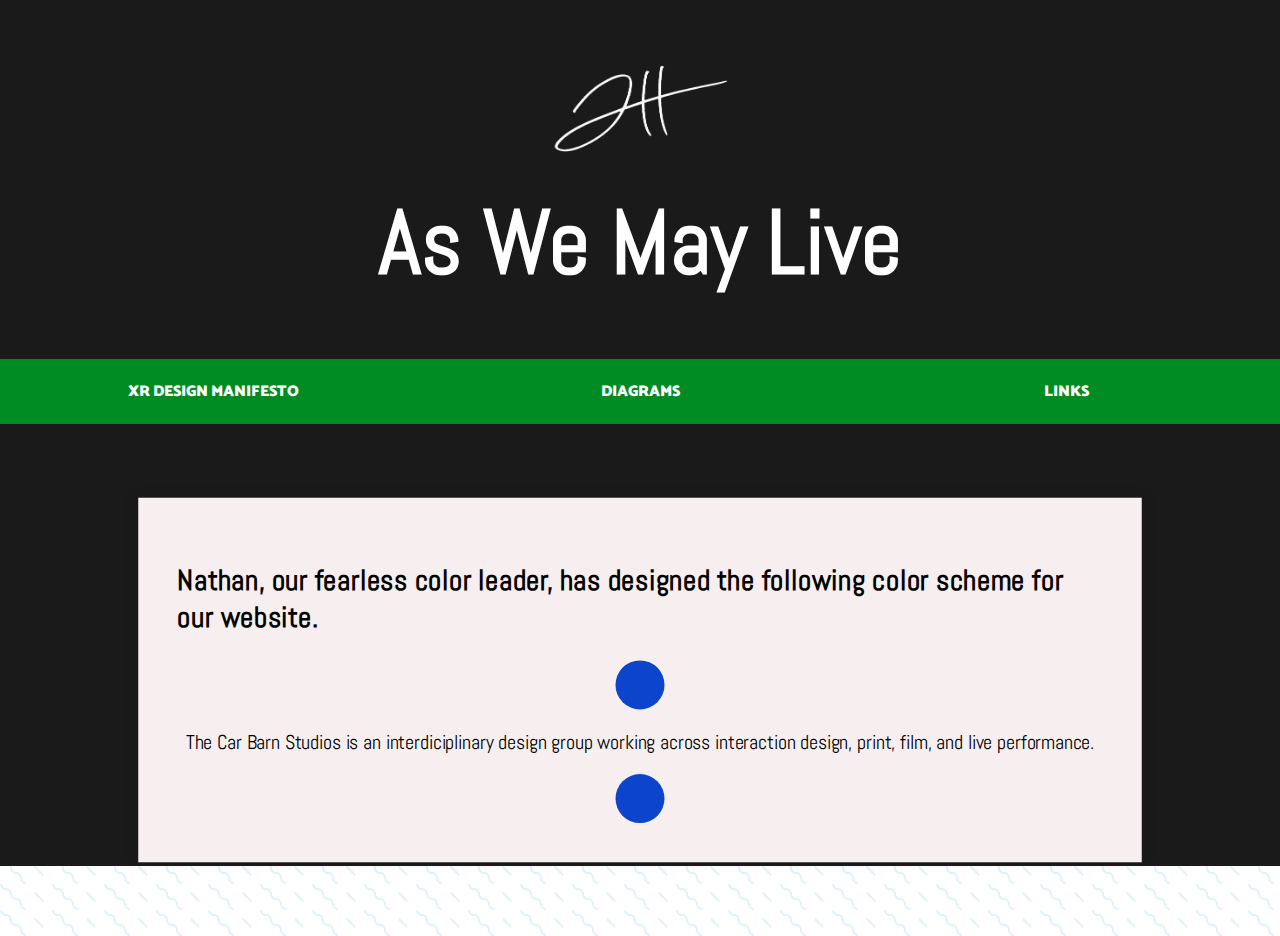
<file: index.html>
<!DOCTYPE html>
<html lang="en">
<head>
  <meta charset="UTF-8">
  <title>Car Barn Studios</title>
  <link rel="stylesheet" href="style.css">
  <link rel="shortcut icon" src="assets/jhsigfrmpaperb.png">
  <link href="https://fonts.googleapis.com/css?family=Abel" rel="stylesheet">
  <script src="https://ajax.googleapis.com/ajax/libs/jquery/3.1.0/jquery.min.js"></script>
  <link href="https://fonts.googleapis.com/css?family=Catamaran:400,900" rel="stylesheet">
  </head>


  <header>
    <h1><img src=assets/jhsigfrmpaper.png height=99px> <br/> As We May Live</h1>
    <script>
    //$( "header" ).height() = $("video").height();

    var topOfNav = $("header").height();


    function fixNav() {
      topOfNav = $("header").height();
      if (window.scrollY >= topOfNav) {
        document.body.classList.add('fixed-nav');
      } else {
        document.body.style.paddingTop = 0;
        document.body.classList.remove('fixed-nav');
      }

    }

    window.addEventListener('scroll', fixNav);

    // function reSize() {
    //   var vidhit = $("video").height()-600;
    //   $( "nav" ).css('margin-top',topOfNav-300);
    // };

    //$( "video" ).width

    //$( "header" ).height($("video").height());


    </script>
    <!-- <body onresize="reSize()"> -->

    <script>
      (function(i,s,o,g,r,a,m){i['GoogleAnalyticsObject']=r;i[r]=i[r]||function(){
      (i[r].q=i[r].q||[]).push(arguments)},i[r].l=1*new Date();a=s.createElement(o),
      m=s.getElementsByTagName(o)[0];a.async=1;a.src=g;m.parentNode.insertBefore(a,m)
      })(window,document,'script','https://www.google-analytics.com/analytics.js','ga');

      ga('create', 'UA-37481787-4', 'auto');
      ga('send', 'pageview');

    </script>


  </header>


<body>



  <nav id="main">
    <ul>
      <li class="logo"><img src="assets/jhsigfrmpaper.png" height=40px></li>
      <li><a href="index.html">XR Design Manifesto</a></li>
    <li><a href="graphics.html">Diagrams</a></li>
    <li><a href="links.html">Links</a></li>
    </ul>
  </nav>

  <div class="site-wrap">

  <h2>Nathan, our fearless color leader, has designed the following color scheme for our website.</h2>
  	<div class="colors">
  		<div id="circle" style="background:#0C45CC" ></div>
  	</div>

    <p align="center">The Car Barn Studios is an interdiciplinary design group working across interaction design, print, film, and live performance.
    </p>

    <div class="colors">
      <div id="circle" style="background:#0C45CC" ></div>
    </div>

</div>
  </body>

  </html>
</file>
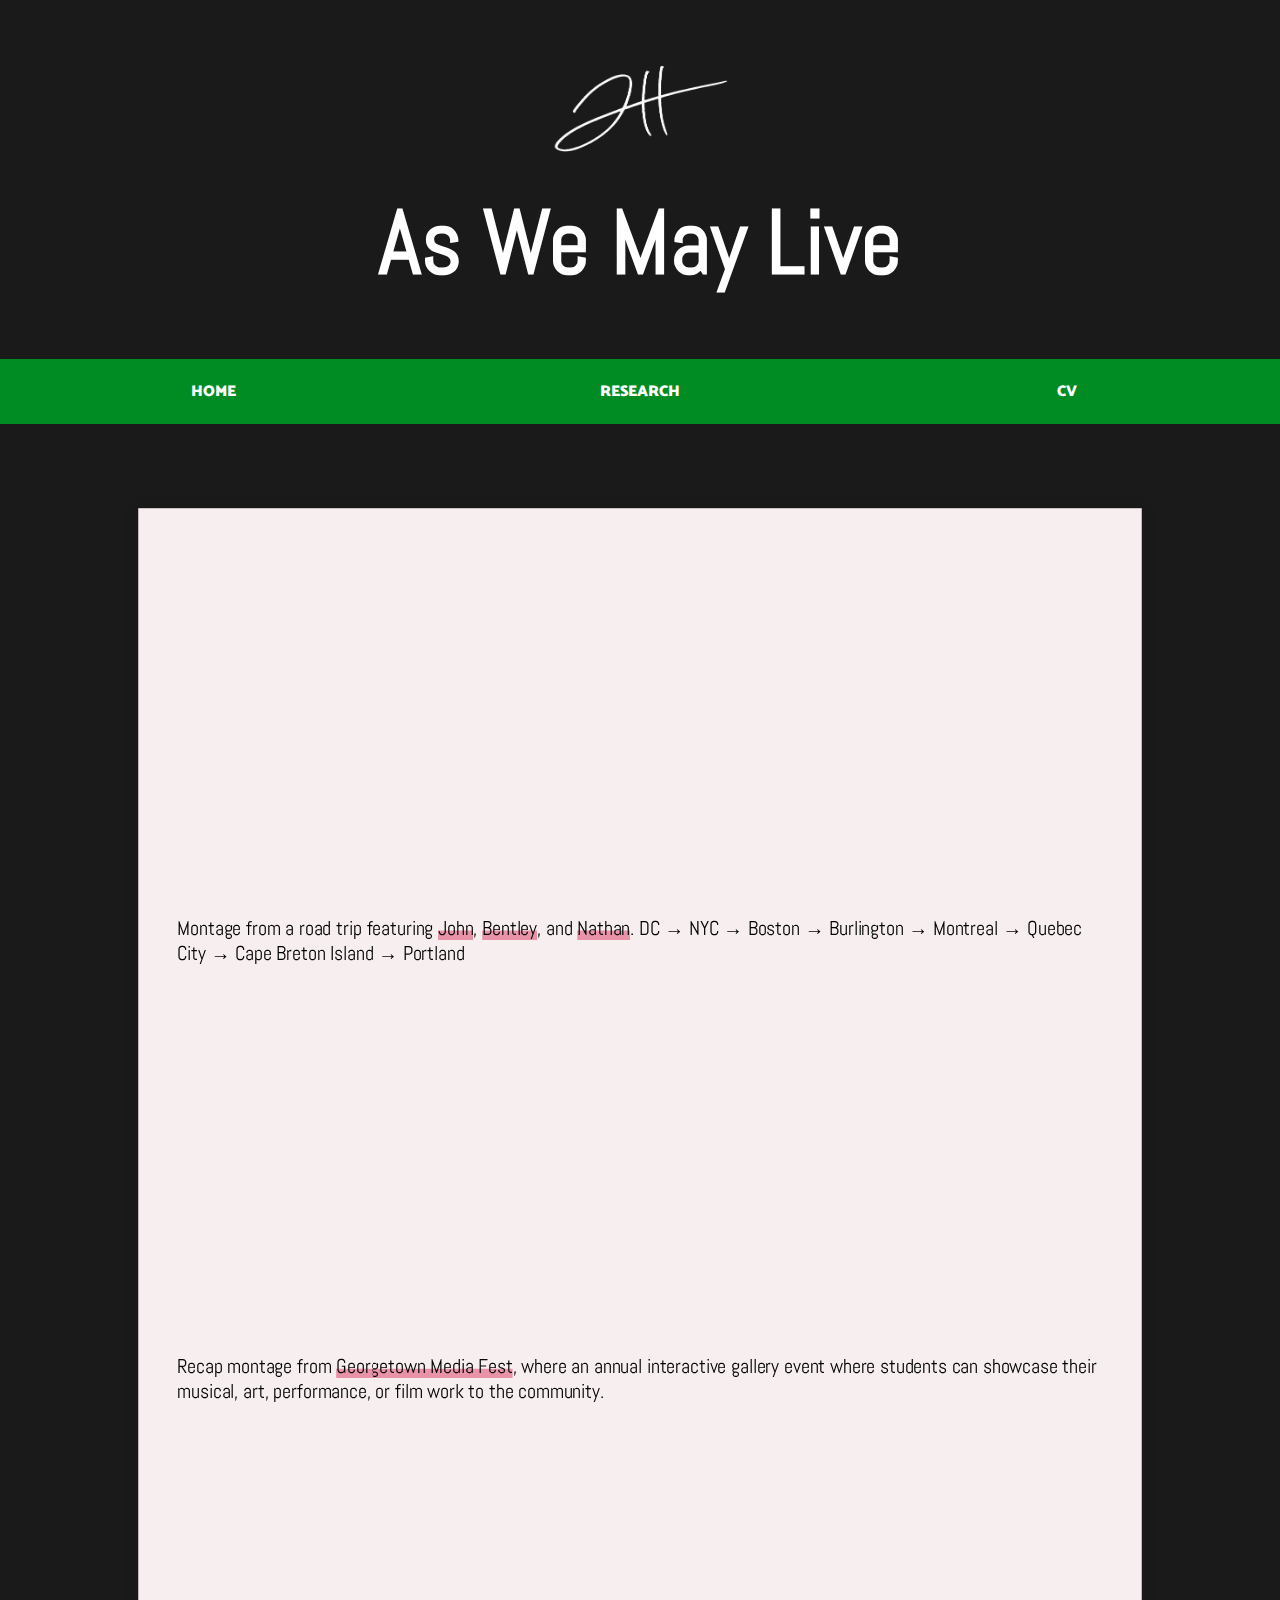
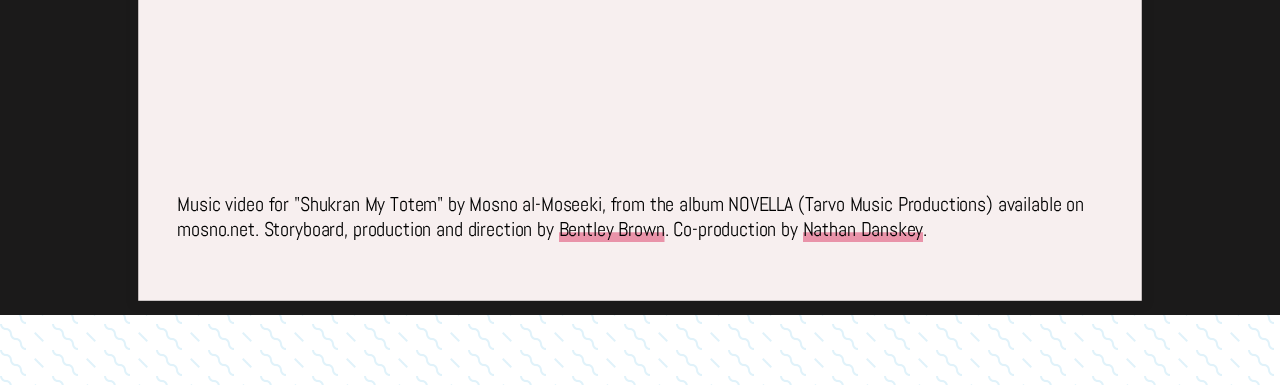
<file: art.html>
<!DOCTYPE html>
<html lang="en">
<head>
  <meta charset="UTF-8">
  <title>As We May Live With Computing</title>
  <link rel="stylesheet" href="style.css">
  <link rel="shortcut icon" href="http://i.imgur.com/TnPyadr.png" />
  <link href="https://fonts.googleapis.com/css?family=Abel" rel="stylesheet">
  <link href="https://fonts.googleapis.com/css?family=Catamaran:400,900" rel="stylesheet">

</head>
<body>

  <header>
    <h1><img src=assets/jhsigfrmpaper.png height=99px> <br/> As We May Live</h1>
  </header>

  <nav id="main">
    <ul>
      <li class="logo"><img src=assets/jhsigfrmpaper.png height=40px></li>
      <li><a href="index.html">Home</a></li>
      <li><a href="research.html">Research</a></li>
      <li><a href="papers/Davis_CV_20170416.pdf">CV</a></li>
    </ul>
  </nav>



  <div class="site-wrap">


  <iframe width="620" height="349" src="https://www.youtube.com/embed/cTjJZmHNRTE?rel=0" frameborder="0" allowfullscreen></iframe>
  <p>Montage from a road trip featuring <a href="http://www.hanacek.net" class="pdf">John</a>, <a href="https://www.instagram.com/waldbrown/" class="pdf"> Bentley</a>, and <a href="http://www.danskey.com" class="pdf"> Nathan</a>. DC &rarr; NYC &rarr; Boston &rarr; Burlington &rarr; Montreal &rarr; Quebec City &rarr; Cape Breton Island &rarr; Portland</p>

  <iframe width="620" height="349" src="https://www.youtube.com/embed/yrVd8AlKUHo?rel=0" frameborder="0" allowfullscreen></iframe>
  <p>Recap montage from <a href="http://www.georgetownmediafest.com/" class="pdf">Georgetown Media Fest</a>, where an annual interactive gallery event where students can showcase their musical, art, performance, or film work to the community.</p>

  <iframe src="https://player.vimeo.com/video/131259821?color=ff0179&title=0" width="620" height="349" frameborder="0" webkitallowfullscreen mozallowfullscreen allowfullscreen></iframe>
  <p>Music video for "Shukran My Totem" by Mosno al-Moseeki, from the album NOVELLA (Tarvo Music Productions) available on mosno.net. Storyboard, production and direction by <a href="https://www.instagram.com/waldbrown/" class="pdf"> Bentley Brown</a>. Co-production by <a href="http://www.danskey.com" class="pdf"> Nathan Danskey</a>. </p>


  </div>





<script>

const nav = document.querySelector('#main');
const topOfNav = nav.offsetTop;

function fixNav() {
  if (window.scrollY >= topOfNav) {
    document.body.style.paddingTop = nav.offsetHeight + 'px';
    document.body.classList.add('fixed-nav');
  } else {
    document.body.style.paddingTop = 0;
    document.body.classList.remove('fixed-nav');
  }

}

window.addEventListener('scroll', fixNav)

</script>

<script>
  (function(i,s,o,g,r,a,m){i['GoogleAnalyticsObject']=r;i[r]=i[r]||function(){
  (i[r].q=i[r].q||[]).push(arguments)},i[r].l=1*new Date();a=s.createElement(o),
  m=s.getElementsByTagName(o)[0];a.async=1;a.src=g;m.parentNode.insertBefore(a,m)
  })(window,document,'script','https://www.google-analytics.com/analytics.js','ga');

  ga('create', 'UA-37481787-4', 'auto');
  ga('send', 'pageview');

</script>

</body>
</html>
</file>
<file: style.css>
html {
  box-sizing: border-box;
  background-image: url("data:image/svg+xml,%3Csvg width='52' height='26' viewBox='0 0 52 26' xmlns='http://www.w3.org/2000/svg'%3E%3Cg fill='none' fill-rule='evenodd'%3E%3Cg fill='%23bce3f4' fill-opacity='0.46'%3E%3Cpath d='M10 10c0-2.21-1.79-4-4-4-3.314 0-6-2.686-6-6h2c0 2.21 1.79 4 4 4 3.314 0 6 2.686 6 6 0 2.21 1.79 4 4 4 3.314 0 6 2.686 6 6 0 2.21 1.79 4 4 4v2c-3.314 0-6-2.686-6-6 0-2.21-1.79-4-4-4-3.314 0-6-2.686-6-6zm25.464-1.95l8.486 8.486-1.414 1.414-8.486-8.486 1.414-1.414z' /%3E%3C/g%3E%3C/g%3E%3C/svg%3E");
  font-family: 'Abel', sans-serif;
  font-size: 20px;
  font-weight: 200;
}
body {
max-width: 110vw;
max-height: 100%;
  margin: 0;
  /*background-image: linear-gradient(#F7EFEF, #59BF50, #1B1A1A);
  */
  background: #1B1A1A;

}
*, *:before, *:after {
  box-sizing: inherit;
}

.site-wrap {
  max-width: 80vw;
  max-height: 100%;
  margin: 70px auto;
  background:#F7EFEF;
  padding:40px;
  text-align: left;
  box-shadow: 0 0 10px 5px rgba(0, 0, 0, 0.05);
  transform: scale(0.98);
  transition: transform 0.5s;
}

.fixed-nav .site-wrap {
  transform: scale(1);
}


header {
  text-align: center;
  /*background-color: #a8d3f0;*/
  /*background-color: rgba(255,220,132,0.65);*/
  /*background-image: url("data:image/svg+xml,%3Csvg width='1200' height='600' viewBox='0 0 52 26' xmlns='http://www.w3.org/2000/svg'%3E%3Cg fill='none' fill-rule='evenodd'%3E%3Cg fill='%23DC3763' fill-opacity='0.46'%3E%3Cpath d='M10 10c0-2.21-1.79-4-4-4-3.314 0-6-2.686-6-6h2c0 2.21 1.79 4 4 4 3.314 0 6 2.686 6 6 0 2.21 1.79 4 4 4 3.314 0 6 2.686 6 6 0 2.21 1.79 4 4 4v2c-3.314 0-6-2.686-6-6 0-2.21-1.79-4-4-4-3.314 0-6-2.686-6-6zm25.464-1.95l8.486 8.486-1.414 1.414-8.486-8.486 1.414-1.414z' /%3E%3C/g%3E%3C/g%3E%3C/svg%3E");
  */
  background-image: radial-gradient()-gradient(#F7EFEF, #59BF50, #0C45CC);

  display:flex;
  align-items:center;
  justify-content: center;
  vertical-align: top;
  white-space: nowrap;
  overflow: hidden;
}

h1 {
  color:white;
  font-size: 7vw;
}

nav {
  background: #008C23;
  top:0;
  width: 100%;
  transition:all 0.5s;
  position: relative;
  z-index: 1;
}

.fixed-nav nav {
  position: fixed;
  box-shadow: 0 5px rgba(0, 0, 0, 0.1);
}

nav ul {
  margin: 0;
  padding:0;
  list-style: none;
  display:flex;
}

nav li {
  flex:1;
  text-align: center;
  display: flex;
  justify-content: center;
  align-items: center;
}

li.logo {
  max-width:0;
  overflow: hidden;
  background: black;
  transition: all .5s;
  font-weight: 600;
  font-size: 30px;
}

.fixed-nav li.logo {
  max-width: 500px;
}

li.logo a {
  color:white;
}

nav a {
  text-decoration: none;
  padding:20px;
  display: inline-block;
  color:white;
  transition:all 0.2s;
  text-transform: uppercase;
}

/* unvisited link */
nav a:link {
    text-decoration: none;
    color: white;
    font-family: 'Catamaran' ;
    font-style: normal;
    font-weight: 900;
    font-size: calc(2vh - 0.2vw);
}



/* visited link */
nav a:visited {
    color: white;
}

/* mouse over link */
nav a:hover {
    background-color: #59BF50;
    padding: 20px 15px;
    transition:all 0.2s;
}

/* selected link */
nav a:active {
    color: #0C45CC;
}

p.title {
  font-weight: bold;
}

a.title {
  font-weight: bold;
}

p.publication {
  padding-left: 50px;
  font-size: 80%;
  text-align: left;
}

p.location {
  padding-left: 58px;
  font-size: 80%;
}

p.award {
  padding-left: 50px;
  font-size: 80%;
  font-weight: bold;
}

/* unvisited link */
a.pdf:link {
    text-decoration: none;
    color: black;
    box-shadow: inset 0 -10px 0 rgba(220,55,99,0.5);
}

/* visited link */
a.pdf:visited {
    color: black;
}

/* mouse over link */
a.pdf:hover {
    background-color: rgba(220,55,99,0.7);
    padding: 5px 0;
    color: white;
    box-shadow: none;
    transition:all 0.2s;
}

/* selected link */
a.pdf:active {
    color: #a8d3f0;
}


/*////////////////////////////////*

/* unvisited link */
a.slides:link {
    text-decoration: none;
    color: lightgrey;
    font-size: 70%
}

/* visited link */
a.slides:visited {
    color: lightgrey;
}

/* mouse over link */
a.slides:hover {
    color: #a8d3f0;
    text-decoration: underline;
}

/* selected link */
a.slides:active {
    color: #a8d3f0;
}

.video-container {
  position: relative;
  width: 100%;
  vertical-align: top;
  white-space: nowrap;
  overflow: hidden;
}

.vidcont {
  overflow: hidden;
  display: block;
}

video {
  width: 100%;
  vertical-align: top !important;
  white-space: nowrap;
  overflow: hidden;
}


.overlay-desc {
  background: rgba(0,0,0,0);
  position: absolute;
  top: 0; right: 0; bottom: 0; left: 0;
  display: flex;
  align-items: center;
  justify-content: center;
  background-image: url(art/Logo_cities.png);
  background-repeat:no-repeat;
  background-position: center center;
  background-size: 30%;
}


.appearing-text {
  -webkit-animation: fadein 2s; /* Safari, Chrome and Opera > 12.1 */
     -moz-animation: fadein 2s; /* Firefox < 16 */
      -ms-animation: fadein 2s; /* Internet Explorer */
       -o-animation: fadein 2s; /* Opera < 12.1 */
          animation: fadein 2s;
}

@keyframes fadein {
    0% { opacity: 0; }
    66% { opacity: 0; }
    100%   { opacity: 1; }
}

/* Firefox < 16 */
@-moz-keyframes fadein {
    0% { opacity: 0; }
    66% { opacity: 0; }
    100%   { opacity: 1; }
}

/* Safari, Chrome and Opera > 12.1 */
@-webkit-keyframes fadein {
    0% { opacity: 0; }
    66% { opacity: 0; }
    100%   { opacity: 1; }
}

/* Internet Explorer */
@-ms-keyframes fadein {
    0% { opacity: 0; }
    66% { opacity: 0; }
    100%   { opacity: 1; }
}

/* Opera < 12.1 */
@-o-keyframes fadein {
    0% { opacity: 0; }
    66% { opacity: 0; }
    100%   { opacity: 1; }
}

    #circle {
      width: 50px;
      height: 50px;
      -webkit-border-radius: 25px;
      -moz-border-radius: 25px;
      border-radius: 25px;
    }

.colors {
  display: flex;
  justify-content: space-around;
}
</file>
